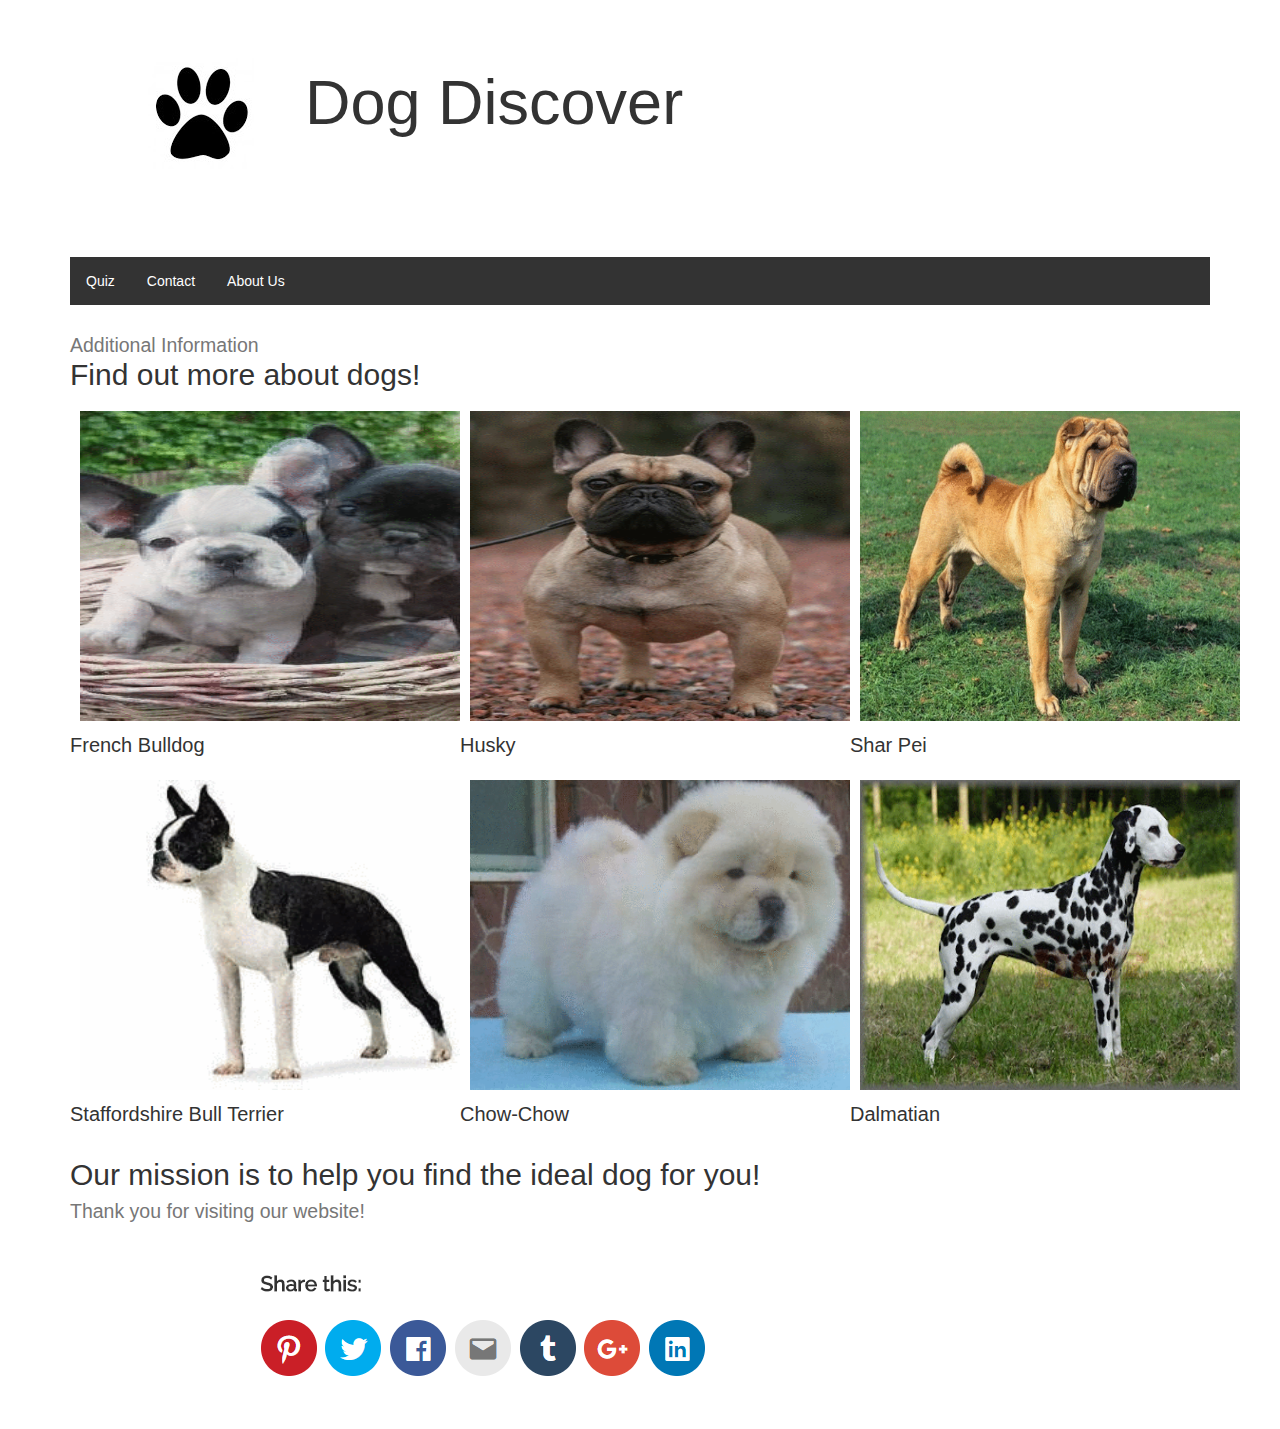
<file: index.html>
<!DOCTYPE html>
<html>
<head>
  <title>Discover your dog!</title>
  <link href="css/bootstrap.css" rel='stylesheet'>
  <meta name= "viewport" content= "width=device-width", initial scale="1.0">
</head>

<body>
<div class='container'>
  <div class='jumbotron'>
    <div class="row">
      <div class="col-sm-2">
      <a href="index.html"><img src="images/download.jpg"></a>
      </div>
      <div class="col-sm-10">
    <h1>Dog Discover</h1>
      </div>
    </div>
  </div>

  <ul>
  <li><a href="https://www.quotev.com/quiz/11279656/Which-dog-suits-your-personality">Quiz</a></li>
  <li><a href="https://docs.google.com/forms/d/e/1FAIpQLSfH9weZa1pAqbprj866Np9C5CTA2EeRKp0syqYVk2raZy54_w/viewform">Contact</a></li>
  <li><a href="index2.html"> About Us</a></li>


</ul>

  <div id="Buzz">
    <h2><small>Additional Information</small><br />Find out more about dogs!</h2>
    <div class="row">
      <div class="col-sm-4">
    <div>
      <a href="https://en.wikipedia.org/wiki/French_Bulldog"><img src='images/Gif2.gif' height="330" width="400"></a>
      <p>French Bulldog</p>
    </div>
      </div>
      <div class="col-sm-4">
    <div>
      <a href="https://en.wikipedia.org/wiki/Husky"><img src='images/Gif1.gif' height="330" width="400"></a>
      <p>Husky</p>
    </div>
      </div>
      <div class="col-sm-4">
    <div>
      <a href="https://en.wikipedia.org/wiki/Shar_Pei"><img src='images/Gif3.gif' height="330" width="400"></a>
      <p>Shar Pei</p>
    </div>
      </div>
    </div>


      <div class="row">
        <div class="col-sm-4">
      <div>
        <a href="https://en.wikipedia.org/wiki/Staffordshire_Bull_Terrier"><img src='images/Gif4.gif' height="330" width="400"></a>
        <p>Staffordshire Bull Terrier</p>
      </div>
        </div>
        <div class="col-sm-4">
      <div>
        <a href="https://en.wikipedia.org/wiki/Chow_Chow"><img src='images/Gif5.gif' height="330" width="400"></a>
        <p>Chow-Chow</p>
      </div>
        </div>
        <div class="col-sm-4">
      <div>
        <a href="https://en.wikipedia.org/wiki/Dalmatian_dog"><img src='images/Gif6.gif' height="330" width="400"></a>
        <p>Dalmatian</p>
      </div>
      </div>
    </div>

<a href="https://www.quotev.com/quiz/11279656/Which-dog-suits-your-personality"></a>
<a href="C:\Users\STEM\Documents\GitHub\CFG-ProjectVodafone\index2.html"></a>
  <div id="mission">
    <h2>Our mission is to help you find the ideal dog for you!<br><small>Thank you for visiting our website!</small></h2>
<img src="images\buttons.png"
</div>
</body>


<!-- Sandwich from: © Kosoff | <a href="http://www.dreamstime.com/">Dreamstime Stock Photos</a> & <a href="http://www.stockfreeimages.com/">Stock Free Images</a> -->
</html>
</file>
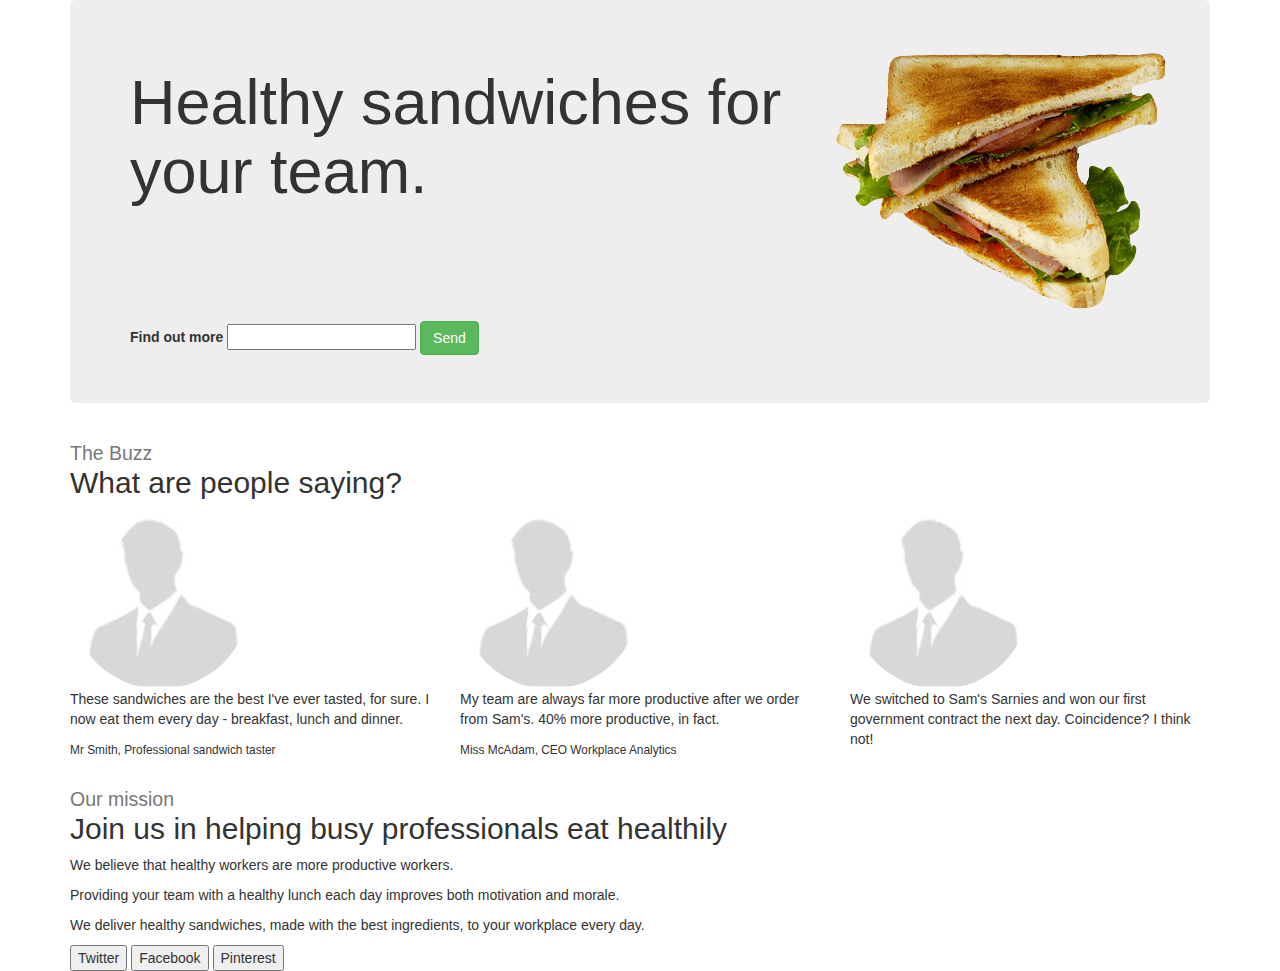
<file: bootstrap_exercise-master/index.html>
<!DOCTYPE html>
<html>
<head>
  <title>Sam's Sarnies</title>
  <link href="css/bootstrap.css" rel='stylesheet'>
  <meta name= "viewport" content= "width=device-width", initial scale="1.0">
</head>

<body>
<div class='container'>
  <div class='jumbotron'>
    <div class="row">
      <div class="col-sm-8">
    <h1>Healthy sandwiches for your team.</h1>
      </div>
      <div class="col-sm-4">
    <img src='images/sandwich.png'>
      </div>
    </div>
    <form role='form'>
      <label for="email">Find out more</label>
      <input type="text" name="email" >
      <button class="btn btn-success" type="submit">Send</button>
    </form>
  </div>

  <div id="buzz">
    <h2><small>The Buzz</small><br />What are people saying?</h2>
    <div class="row">
      <div class="col-sm-4">
    <div>
      <img class="img-circle" src='images/person.jpg'>
      <p>These sandwiches are the best I've ever tasted, for sure. I now eat them every day - breakfast, lunch and dinner.</p>
      <small>Mr Smith, Professional sandwich taster</small>
    </div>
      </div>
      <div class="col-sm-4">
    <div>
      <img class="img-circle" src='images/person.jpg'>
      <p>My team are always far more productive after we order from Sam's. 40% more productive, in fact.</p>
      <small>Miss McAdam, CEO Workplace Analytics</small>
    </div>
      </div>
      <div class="col-sm-4">
    <div>
      <img class="img-circle" src='images/person.jpg'>
      <p>We switched to Sam's Sarnies and won our first government contract the next day. Coincidence? I think not!</p>
    </div>
      </div>
    </div>
  </div>



  <div id="mission">
    <h2><small>Our mission</small><br />Join us in helping busy professionals eat healthily</h2>

    <p>We believe that healthy workers are more productive workers.</p>
    <p>Providing your team with a healthy lunch each day improves both motivation and morale.</p>
    <p>We deliver healthy sandwiches, made with the best ingredients, to your workplace every day.</p>

    <div id='social-buttons'>
      <button class='btn-twitter'>Twitter</button>
      <button class='btn-facebook'>Facebook</button>
      <button class='btn-pinterest'>Pinterest</button>
    </div>
  </div>

</div>
</body>


<!-- Sandwich from: © Kosoff | <a href="http://www.dreamstime.com/">Dreamstime Stock Photos</a> & <a href="http://www.stockfreeimages.com/">Stock Free Images</a> -->
</html>
</file>
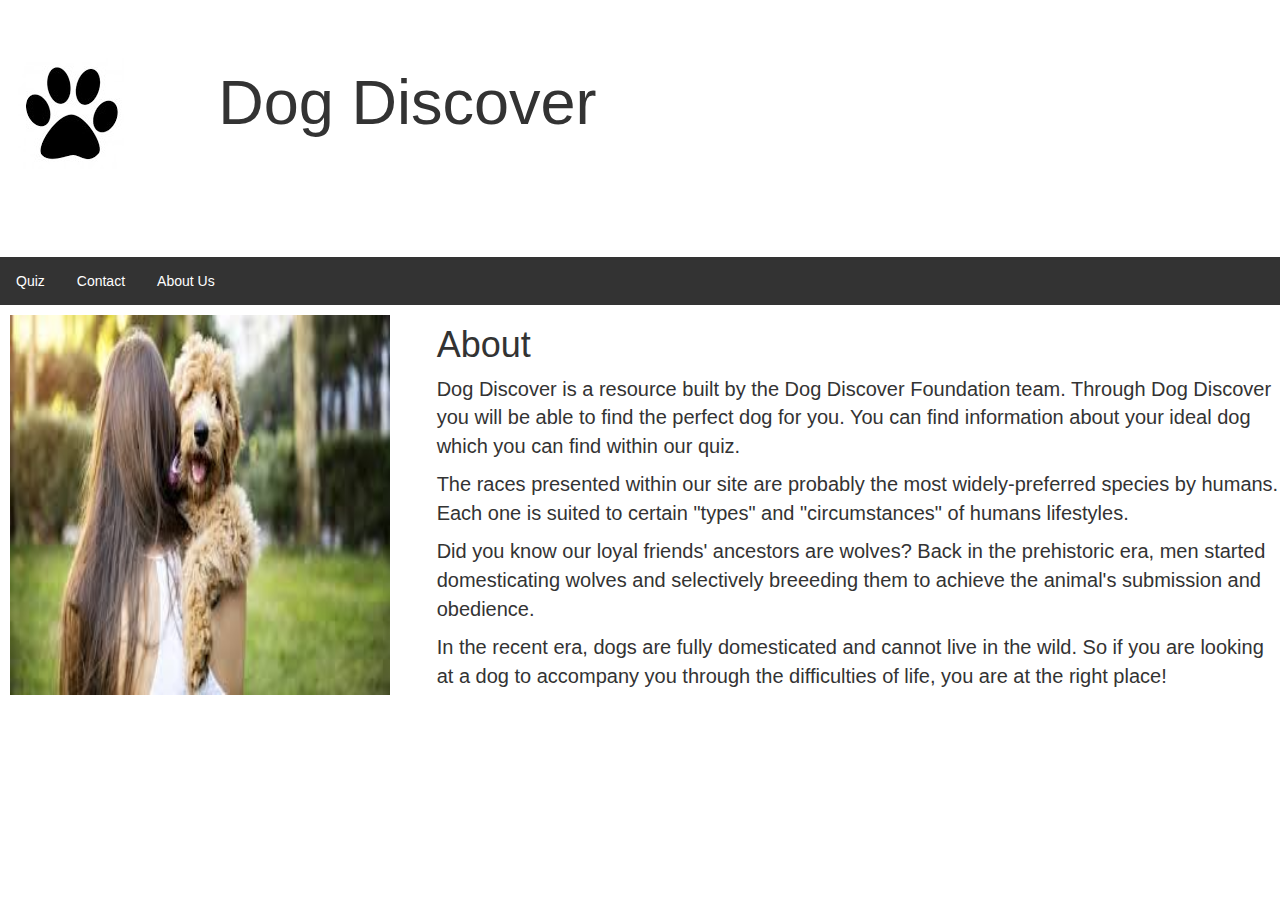
<file: index2.html>
<!DOCTYPE html>
<html>
<head>
  <title>About Us</title>
  <link href="css/bootstrap.css" rel='stylesheet'>
  <meta name= "viewport" content= "width=device-width", initial scale="1.0">
</head>

<body>
  <div class='jumbotron'>
    <div class="row">
      <div class="col-sm-2">
      <a href="index.html"><img src="images/download.jpg"></a>
      </div>
      <div class="col-sm-10">
    <h1>Dog Discover</h1>
      </div>
    </div>
  </div>


    <ul>
    <li><a href="https://www.quotev.com/quiz/11279656/Which-dog-suits-your-personality">Quiz</a></li>
    <li><a href="https://docs.google.com/forms/d/e/1FAIpQLSfH9weZa1pAqbprj866Np9C5CTA2EeRKp0syqYVk2raZy54_w/viewform">Contact</a></li>
    <li><a href="C:\Users\STEM\Documents\GitHub\CFG-ProjectVodafone\index2.html"> About Us</a></li>

  </ul>

  <div class="row">
    <div class="col-sm-4">
      <img src="images/About Us.jpg" height="400" width="400">
    </div>
    <div class="col-sm-8">
      <h1> About</h1>
      <p> Dog Discover is a resource built by the Dog Discover Foundation team.
        Through Dog Discover you will be able to find the perfect dog for you. You can find information about your ideal dog which you can find within our quiz.</p>
      <p>The races presented within our site are probably the most widely-preferred species by humans. Each one is suited to certain "types" and "circumstances" of humans lifestyles.</p>
      <p>Did you know our loyal friends' ancestors are wolves? Back in the prehistoric era, men started domesticating wolves and selectively breeeding them to achieve the animal's submission and obedience. </p>
      <p> In the recent era, dogs are fully domesticated and cannot live in the wild. So if you are looking at a dog to accompany you through the difficulties of life, you are at the right place!</p>
    </body>
</file>
